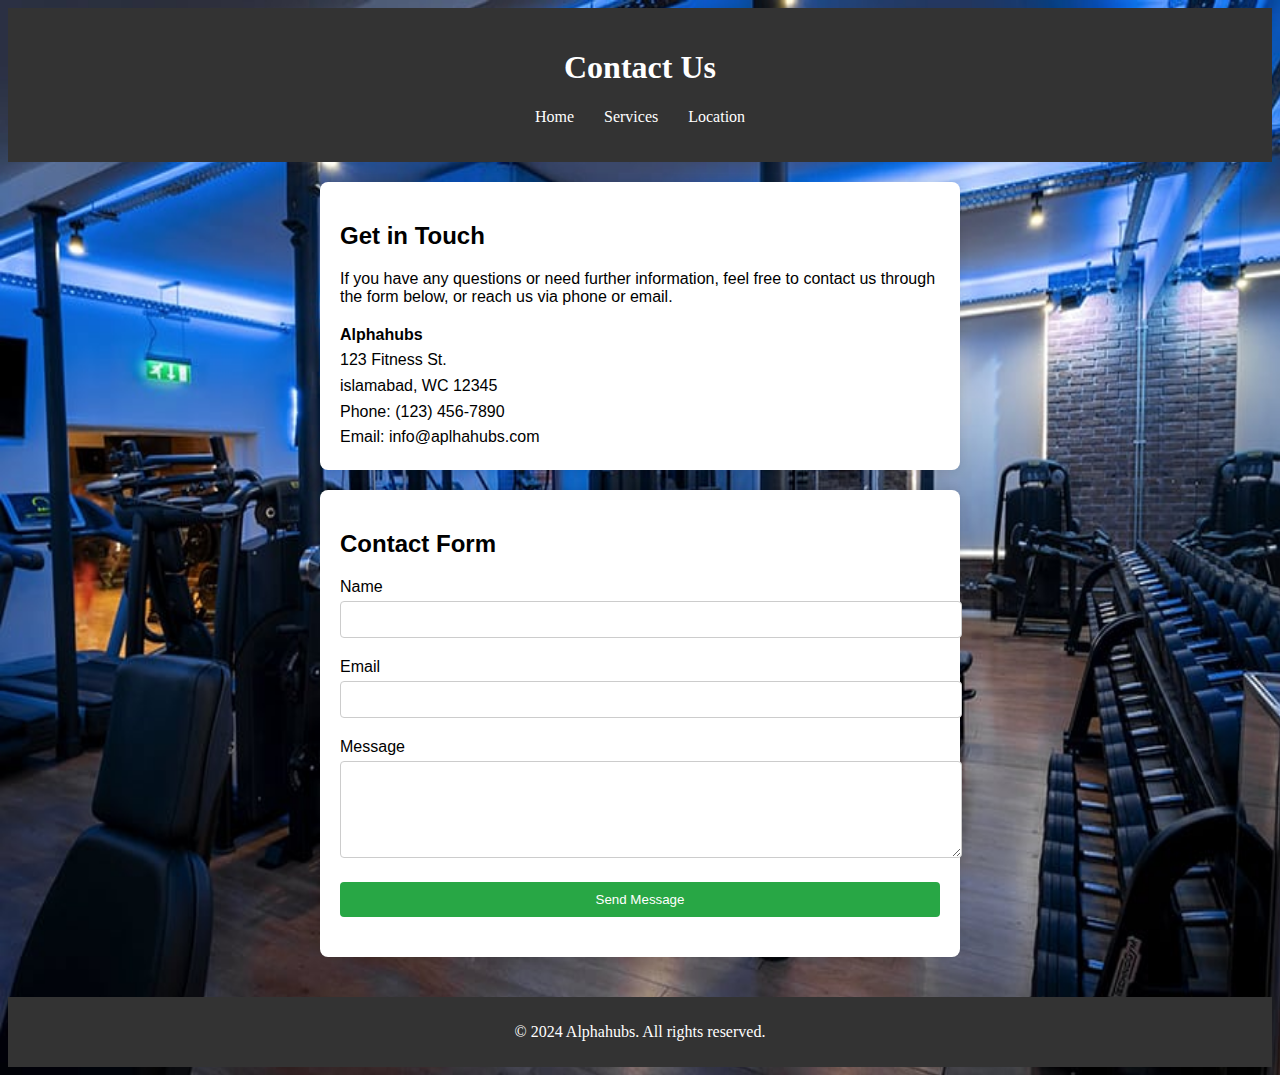
<file: vs code projects/contact.html>
<!DOCTYPE html>
<html lang="en">
<head>
    <meta charset="UTF-8">
    <meta name="viewport" content="width=device-width, initial-scale=1.0">
    <title>Contact Us</title>
    <link rel="stylesheet" href="contact.css">
</head>
<body>
    <header>
        <h1>Contact Us</h1>
        <nav>
            <ul>
                <li><a href="index.html">Home</a></li>
                <li><a href="services.html">Services</a></li>
                <li><a href="location.html">Location</a></li>
            </ul>
        </nav>
    </header>
    <main>
        <section class="contact-info">
            <h2>Get in Touch</h2>
            <p>If you have any questions or need further information, feel free to contact us through the form below, or reach us via phone or email.</p>
            <address>
                <strong>Alphahubs</strong><br>
                123 Fitness St.<br>
                islamabad, WC 12345<br>
                Phone: (123) 456-7890<br>
                Email: info@aplhahubs.com
            </address>
        </section>
        <section class="contact-form">
            <h2>Contact Form</h2>
            <form id="contactForm">
                <label for="name">Name</label>
                <input type="text" id="name" name="name" required>

                <label for="email">Email</label>
                <input type="email" id="email" name="email" required>

                <label for="message">Message</label>
                <textarea id="message" name="message" rows="5" required></textarea>

                <button type="submit">Send Message</button>
            </form>
            <div id="formMessage"></div>
        </section>
    </main>
    <footer>
        <p>&copy; 2024 Alphahubs. All rights reserved.</p>
    </footer>
    <script src="contact.js"></script>
</body>
</html>
</file>
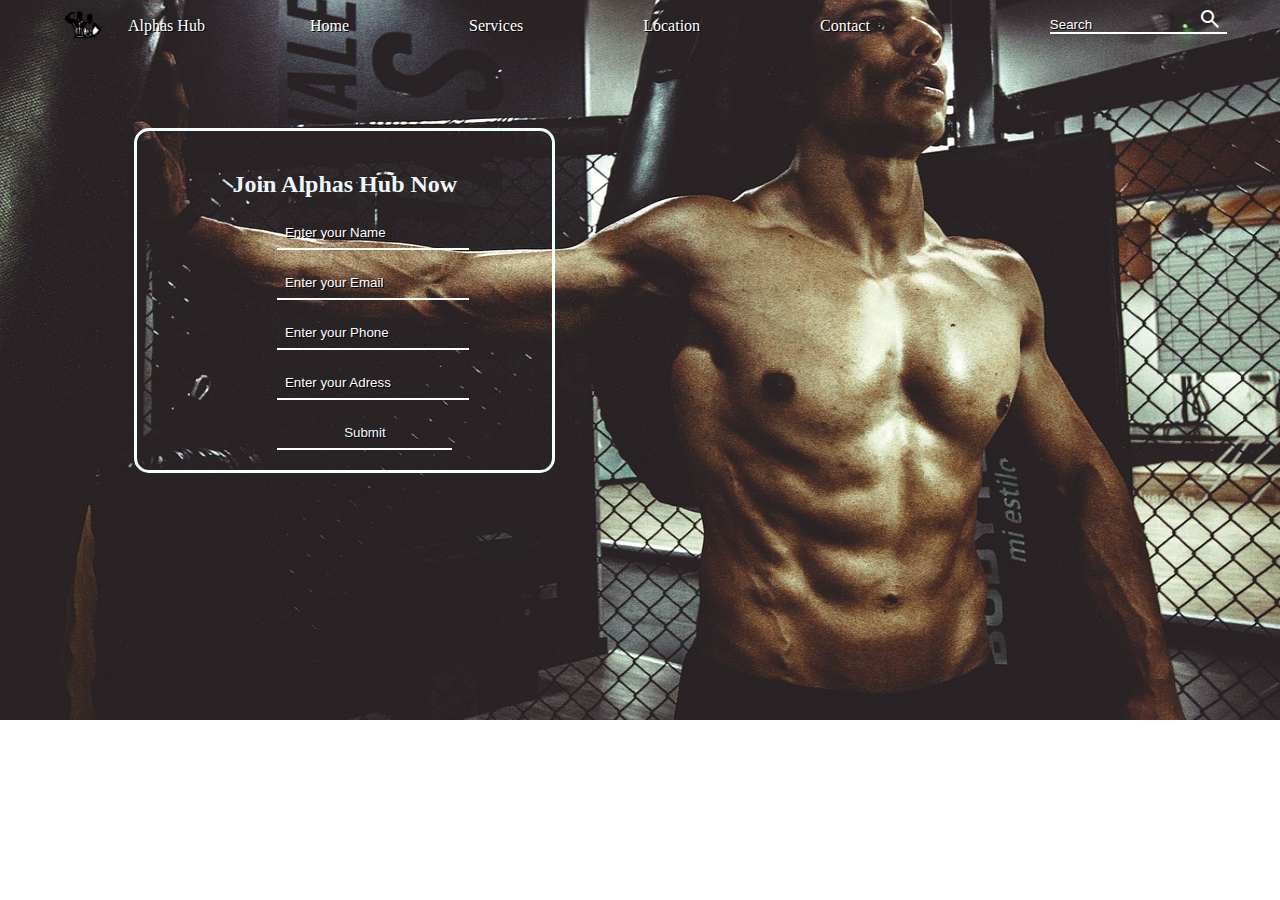
<file: vs code projects/main.html>
<!DOCTYPE html>
<html lang="en">
<head>
    <meta charset="UTF-8">
    <meta name="viewport" content="width=device-width, initial-scale=1.0">
    <title>Alphas Hub</title>
    <link rel="stylesheet" href="gym.css">
    <link rel="stylesheet" href="https://fonts.googleapis.com/css2?family=Material+Symbols+Outlined:opsz,wght,FILL,GRAD@24,400,0,0" />
</head>
<body>
    <div class="header">
        <img src="pic/—Pngtree—physical fitness sport gym logo_5172932.png" alt="" height="70px" width="70px"><p>Alphas Hub</p>
        <a href="index.html">Home</a>
        <a href="services.html">Services</a>
        <a href="location.html">Location</a>
        <a href="contact.html">Contact</a>
        <input type="search" placeholder="Search" > <button><span class="material-symbols-outlined">
            search
            </span></button>
    </div>
    <div>
        <form >
            <h2>Join Alphas Hub Now</h2>
            <input type="text" name="name" id="name" placeholder="Enter your Name"><br><br>
            <input type="email" name="email" id="email" placeholder="Enter your Email"><br><br>
            <input type="tel" name="tel" id="tel" placeholder="Enter your Phone"><br><br>
            <input type="text" name="address" id="address" placeholder="Enter your Adress"><br><br>
            <input type="submit" id="Submit">
            
        </form>
    </div>
    
    
</body>
</html>
</file>
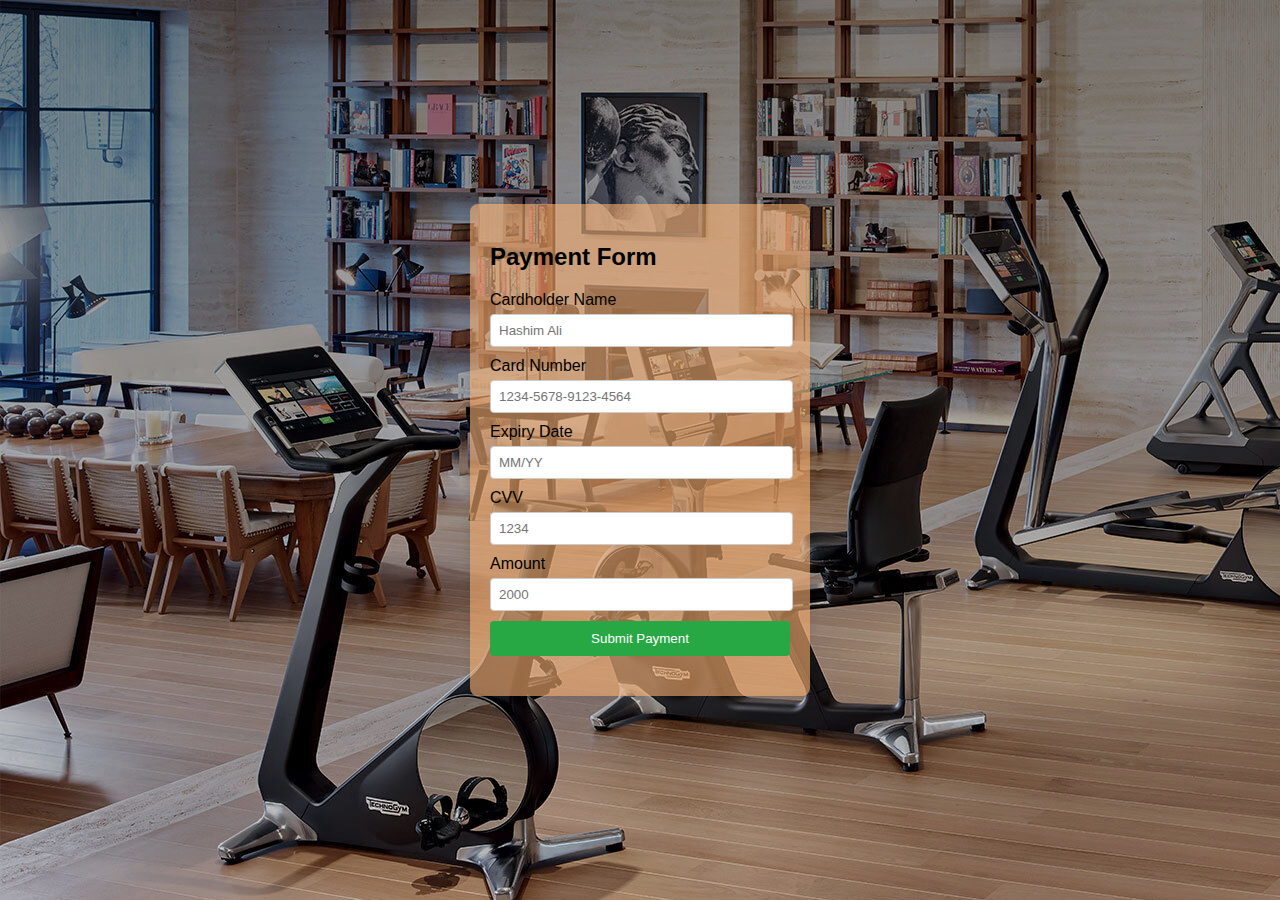
<file: vs code projects/payment.html>
<!DOCTYPE html>
<html lang="en">
<head>
    <meta charset="UTF-8">
    <meta name="viewport" content="width=device-width, initial-scale=1.0">
    <title>Payment Form</title>
    <link rel="stylesheet" href="pay.css">
</head>
<body>
    <div class="container">
        <form id="payment-form">
            <h2>Payment Form</h2>
            <label for="cardholder-name">Cardholder Name</label>
            <input type="text" id="cardholder-name" name="cardholder-name" required placeholder="Hashim Ali">
            
            <label for="card-number">Card Number</label>
            <input type="text" id="card-number" name="card-number" required placeholder="1234-5678-9123-4564">
            
            <label for="expiry-date">Expiry Date</label>
            <input type="text" id="expiry-date" name="expiry-date" placeholder="MM/YY" required>
            
            <label for="cvv">CVV</label>
            <input type="text" id="cvv" name="cvv" required placeholder="1234">
            
            <label for="amount">Amount</label>
            <input type="text" id="amount" name="amount" required placeholder="2000">
            
            <button type="submit">Submit Payment</button>
        </form>
        <div id="message"></div>
    </div>
    <script src="popup.js"></script>
</body>
</html>
</file>
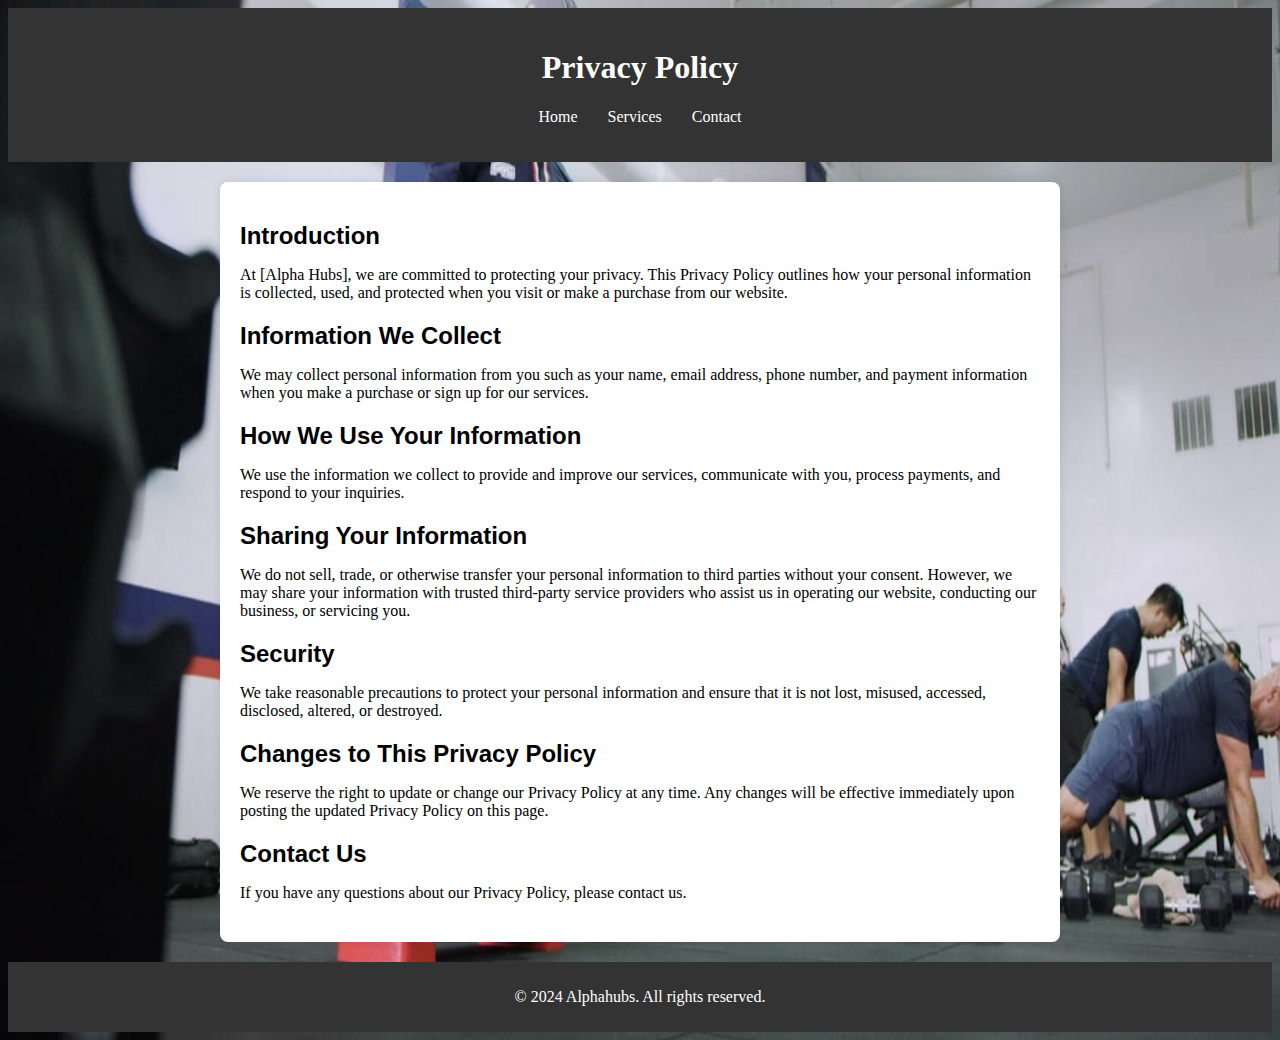
<file: vs code projects/PP.html>
<!DOCTYPE html>
<html lang="en">
<head>
    <meta charset="UTF-8">
    <meta name="viewport" content="width=device-width, initial-scale=1.0">
    <title>Privacy Policy</title>
    <link rel="stylesheet" href="pp.css">
</head>
<body>
    <header>
        <h1>Privacy Policy</h1>
        <nav>
            <ul>
                <li><a href="index.html">Home</a></li>
                <li><a href="services.html">Services</a></li>
                <li><a href="contact.html">Contact</a></li>
            </ul>
        </nav>
    </header>
    <main>
        <section class="privacy-policy">
            <h2>Introduction</h2>
            <p>At [Alpha Hubs], we are committed to protecting your privacy. This Privacy Policy outlines how your personal information is collected, used, and protected when you visit or make a purchase from our website.</p>
            <h2>Information We Collect</h2>
            <p>We may collect personal information from you such as your name, email address, phone number, and payment information when you make a purchase or sign up for our services.</p>
            <h2>How We Use Your Information</h2>
            <p>We use the information we collect to provide and improve our services, communicate with you, process payments, and respond to your inquiries.</p>
            <h2>Sharing Your Information</h2>
            <p>We do not sell, trade, or otherwise transfer your personal information to third parties without your consent. However, we may share your information with trusted third-party service providers who assist us in operating our website, conducting our business, or servicing you.</p>
            <h2>Security</h2>
            <p>We take reasonable precautions to protect your personal information and ensure that it is not lost, misused, accessed, disclosed, altered, or destroyed.</p>
            <h2>Changes to This Privacy Policy</h2>
            <p>We reserve the right to update or change our Privacy Policy at any time. Any changes will be effective immediately upon posting the updated Privacy Policy on this page.</p>
            <h2>Contact Us</h2>
            <p>If you have any questions about our Privacy Policy, please contact us.</p>
        </section>
    </main>
    <footer>
        <p>&copy; 2024 Alphahubs. All rights reserved.</p>
    </footer>
</body>
</html>
</file>
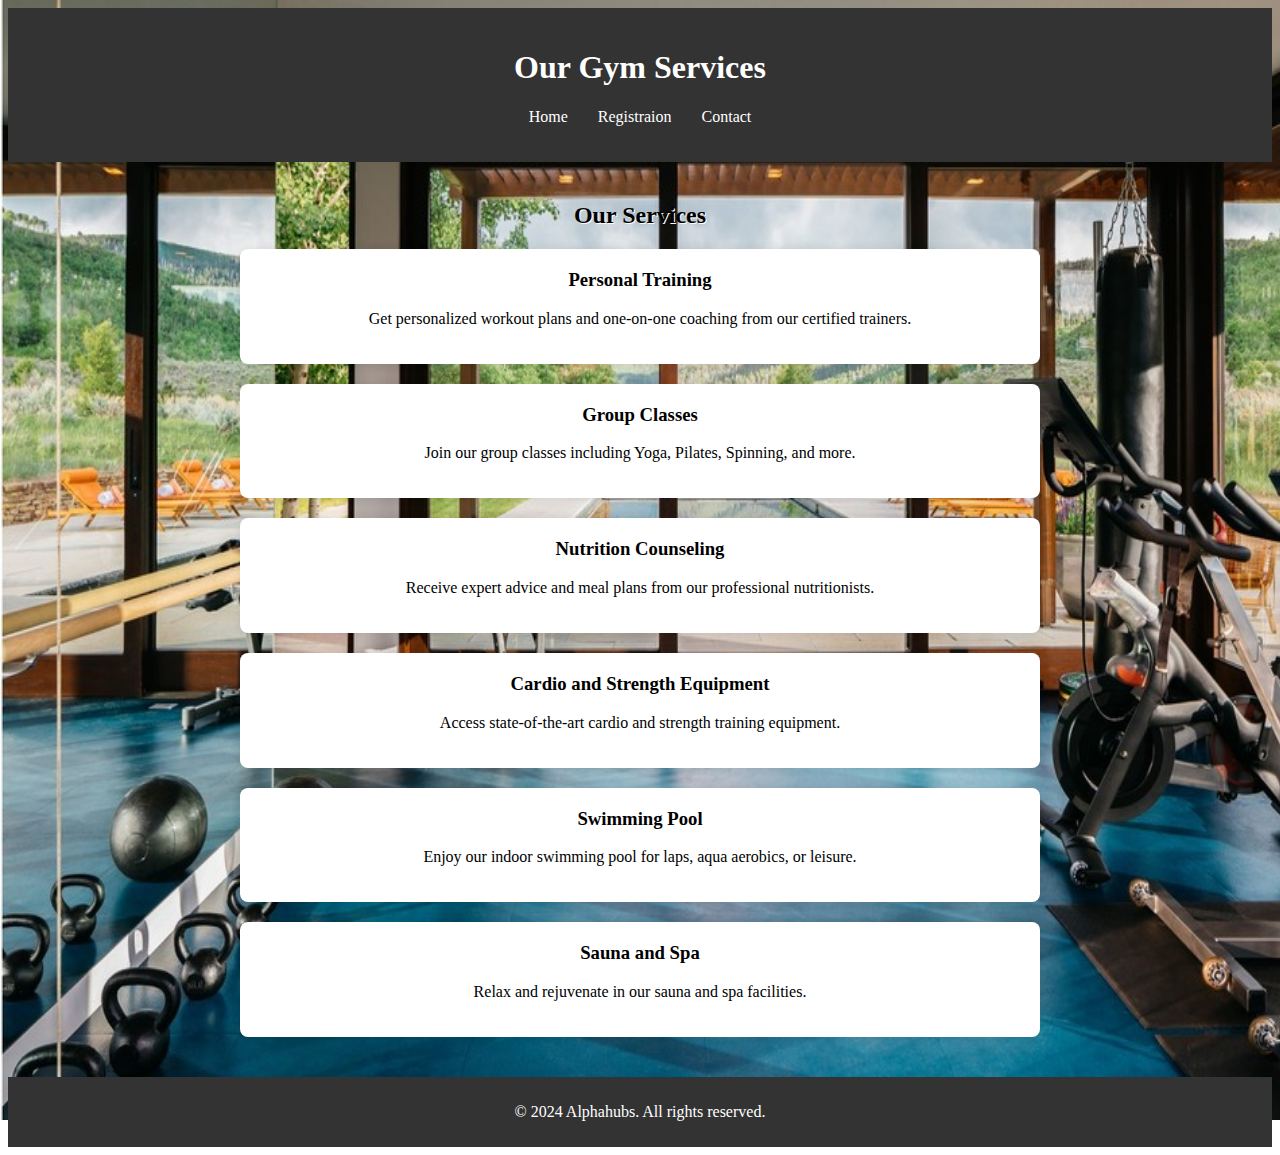
<file: vs code projects/services.html>
<!DOCTYPE html>
<html lang="en">
<head>
    <meta charset="UTF-8">
    <meta name="viewport" content="width=device-width, initial-scale=1.0">
    <title>Our Services</title>
    <link rel="stylesheet" href="service.css">
</head>
<body>
    <header>
        <h1>Our Gym Services</h1>
        <nav>
            <ul>
                <li><a href="index.html">Home</a></li>
                <li><a href="main.html">Registraion</a></li>
                <li><a href="contact.html">Contact</a></li>
            </ul>
        </nav>
    </header>
    <main>
        <section class="services">
            <h2>Our Services</h2>
            <div class="service-item">
                <h3>Personal Training</h3>
                <p>Get personalized workout plans and one-on-one coaching from our certified trainers.</p>
            </div>
            <div class="service-item">
                <h3>Group Classes</h3>
                <p>Join our group classes including Yoga, Pilates, Spinning, and more.</p>
            </div>
            <div class="service-item">
                <h3>Nutrition Counseling</h3>
                <p>Receive expert advice and meal plans from our professional nutritionists.</p>
            </div>
            <div class="service-item">
                <h3>Cardio and Strength Equipment</h3>
                <p>Access state-of-the-art cardio and strength training equipment.</p>
            </div>
            <div class="service-item">
                <h3>Swimming Pool</h3>
                <p>Enjoy our indoor swimming pool for laps, aqua aerobics, or leisure.</p>
            </div>
            <div class="service-item">
                <h3>Sauna and Spa</h3>
                <p>Relax and rejuvenate in our sauna and spa facilities.</p>
            </div>
        </section>
    </main>
    <footer>
        <p>&copy; 2024 Alphahubs. All rights reserved.</p>
    </footer>
    <script src="servic.js"></script>
</body>
</html>
</file>
<file: vs code projects/contact.css>
body {
    background-image: url("pic/bgimg3.jpg");
    background-repeat: no-repeat;
    background-size: 1380px 1099px;
  }

header {
    background-color: #333;
    color: white;
    padding: 20px 0;
    text-align: center;
}

header nav ul {
    list-style-type: none;
    padding: 0;
    display: flex;
    justify-content: center;
}

header nav ul li {
    margin: 0 15px;
}

header nav ul li a {
    color: white;
    text-decoration: none;
}

main {
    padding: 20px;
}

.contact-info, .contact-form {
    max-width: 600px;
    margin: 0 auto 20px auto;
    background-color: white;
    padding: 20px;
    border-radius: 8px;
    box-shadow: 0 0 10px rgba(0, 0, 0, 0.1);
    font-family: 'Trebuchet MS', 'Lucida Sans Unicode', 'Lucida Grande', 'Lucida Sans', Arial, sans-serif;
}

.contact-info h2, .contact-form h2 {
    margin-bottom: 20px;
}

.contact-info address {
    font-style: normal;
    line-height: 1.6;
}

.contact-form label {
    display: block;
    margin-bottom: 5px;
}

.contact-form input, .contact-form textarea {
    width: 100%;
    padding: 10px;
    margin-bottom: 20px;
    border: 1px solid #ccc;
    border-radius: 4px;
}

.contact-form button {
    width: 100%;
    padding: 10px;
    background-color: #28a745;
    color: white;
    border: none;
    border-radius: 4px;
    cursor: pointer;
}

.contact-form button:hover {
    background-color: #218838;
}

#formMessage {
    margin-top: 20px;
    text-align: center;
    font-weight: bold;
}

footer {
    background-color: #333;
    color: white;
    text-align: center;
    padding: 10px 0;
    position: relative;
    width: 100%;
    bottom: 0;
}
</file>
<file: vs code projects/gym.css>
.header {
  margin: 5px;
  height: 35px;
  display: flex;
  align-items: center;
}
body {
  background-image: url("pic/logo.jpg.jpg");
  background-repeat: no-repeat;
  background-size: 1380px 720px;
}
p {
  margin: 45px;
  color: white;
  text-shadow: 1px 1px black;
}
a {
  text-decoration: none;
  color: white;
  padding: 25px;
  margin: 35px;
  text-shadow: 1px 1px black;
}
a:hover {
  color: rgba(255, 255, 255, 0.671);
}

input {
  position: relative;
  left: 20%;
  /* text-align: center; */
  position: relative;
    left:120px;
    background: transparent;
    color: aliceblue;
    border: none;
    border-bottom: 2px solid white;
    padding: 2%;
}
input::placeholder
{
    color: white;
    text-shadow: 1px 1px black;
}
input:focus{
    outline: none;
    box-shadow: none;
}
input[type="search"]
{
    padding: 0%;
}
img {
  position: relative;
  left: 35px;
}
form {
  border: 3px solid;
  border-color: azure;
  border-radius: 15px;
  width: 375px;
  height: auto;
  position: relative;
  left: 10%;
  top: 80px;
  padding: 20px;
}
h2 {
  color: aliceblue;
  position: relative;
  left: 75px;
  font-family:Georgia, 'Times New Roman', Times, serif
}
#Submit {
  text-shadow: 1px 1px black;
  width: 175px;
  position: relative;
  left:120px;
}
#Submit:hover {
  color: black;
  text-shadow: 1px 1px white;
  /* background-color:white; */
}
button{
    position: relative;
    left: 85px;
    bottom: 5px;
    background-color: transparent;
    border-radius: 50px;
    border: none;
    color: white;
}
</file>
<file: vs code projects/pay.css>
body {
  font-family: Arial, sans-serif;
  background-image: url(pic/bgimg1.jpg);
  display: flex;
  justify-content: center;
  align-items: center;
  height: 100vh;
  margin: 0;
}

.container {
  background-color: rgba(247, 175, 113, 0.61);
  padding: 20px;
  border-radius: 8px;
  box-shadow: 0 0 10px rgba(0, 0, 0, 0.1);
  width: 300px;
}

h2 {
  margin-bottom: 20px;
}

label {
  display: block;
  margin-bottom: 5px;
}

input {
  width: 95%;
  padding: 8px;
  margin-bottom: 10px;
  border: 1px solid #ccc;
  border-radius: 4px;
}

button {
  width: 100%;
  padding: 10px;
  background-color: #28a745;
  color: white;
  border: none;
  border-radius: 4px;
  cursor: pointer;
}

button:hover {
  background-color: #218838;
}

#message {
  margin-top: 20px;
}
</file>
<file: vs code projects/pp.css>
body {
    background-image: url("pic/pp.jpg");
    background-repeat: no-repeat;
    background-size: 1380px 1055px;
  }

header {
    background-color: #333;
    color: white;
    padding: 20px 0;
    text-align: center;
}

header nav ul {
    list-style-type: none;
    padding: 0;
    display: flex;
    justify-content: center;
}

header nav ul li {
    margin: 0 15px;
}

header nav ul li a {
    color: white;
    text-decoration: none;
}

main {
    padding: 20px;
}

.privacy-policy {
    max-width: 800px;
    margin: 0 auto;
    background-color: white;
    padding: 20px;
    border-radius: 8px;
    box-shadow: 0 0 10px rgba(0, 0, 0, 0.1);
}

.privacy-policy h2 {
    margin-bottom: 10px;
    font-family: 'Lucida Sans', 'Lucida Sans Regular', 'Lucida Grande', 'Lucida Sans Unicode', Geneva, Verdana, sans-serif;
}

.privacy-policy p {
    margin-bottom: 20px;
    font-family:Cambria, Cochin, Georgia, Times, 'Times New Roman', serif;
}

footer {
    background-color: #333;
    color: white;
    text-align: center;
    padding: 10px 0;
    position: relative;
    width: 100%;
    bottom: 0;
}
</file>
<file: vs code projects/service.css>
body {
        background-image: url("pic/bgimg2.png");
        background-repeat: no-repeat;
        background-size: 1380px 1120px;
      }


header {
    background-color: #333;
    color: white;
    padding: 20px 0;
    text-align: center;
}
.services h2{
    text-shadow: 1px 1px white;
}

header nav ul {
    list-style-type: none;
    padding: 0;
    display: flex;
    justify-content: center;
}

header nav ul li {
    margin: 0 15px;
}

header nav ul li a {
    color: white;
    text-decoration: none;
}

main {
    padding: 20px;
}

.services {
    max-width: 800px;
    margin: 0 auto;
    text-align: center;
}

.services h2 {
    margin-bottom: 20px;
}

.service-item {
    background-color: white;
    padding: 20px;
    margin-bottom: 20px;
    border-radius: 8px;
    box-shadow: 0 0 10px rgba(0, 0, 0, 0.1);
    transition: transform 0.2s;
    font-family: Georgia, 'Times New Roman', Times, serif;
}

.service-item:hover {
    transform: scale(1.05);
}

.service-item h3 {
    margin-top: 0;
}

footer {
    background-color: #333;
    color: white;
    text-align: center;
    padding: 10px 0;
    position: relative;
    width: 100%;
    bottom: 0;
}
</file>
